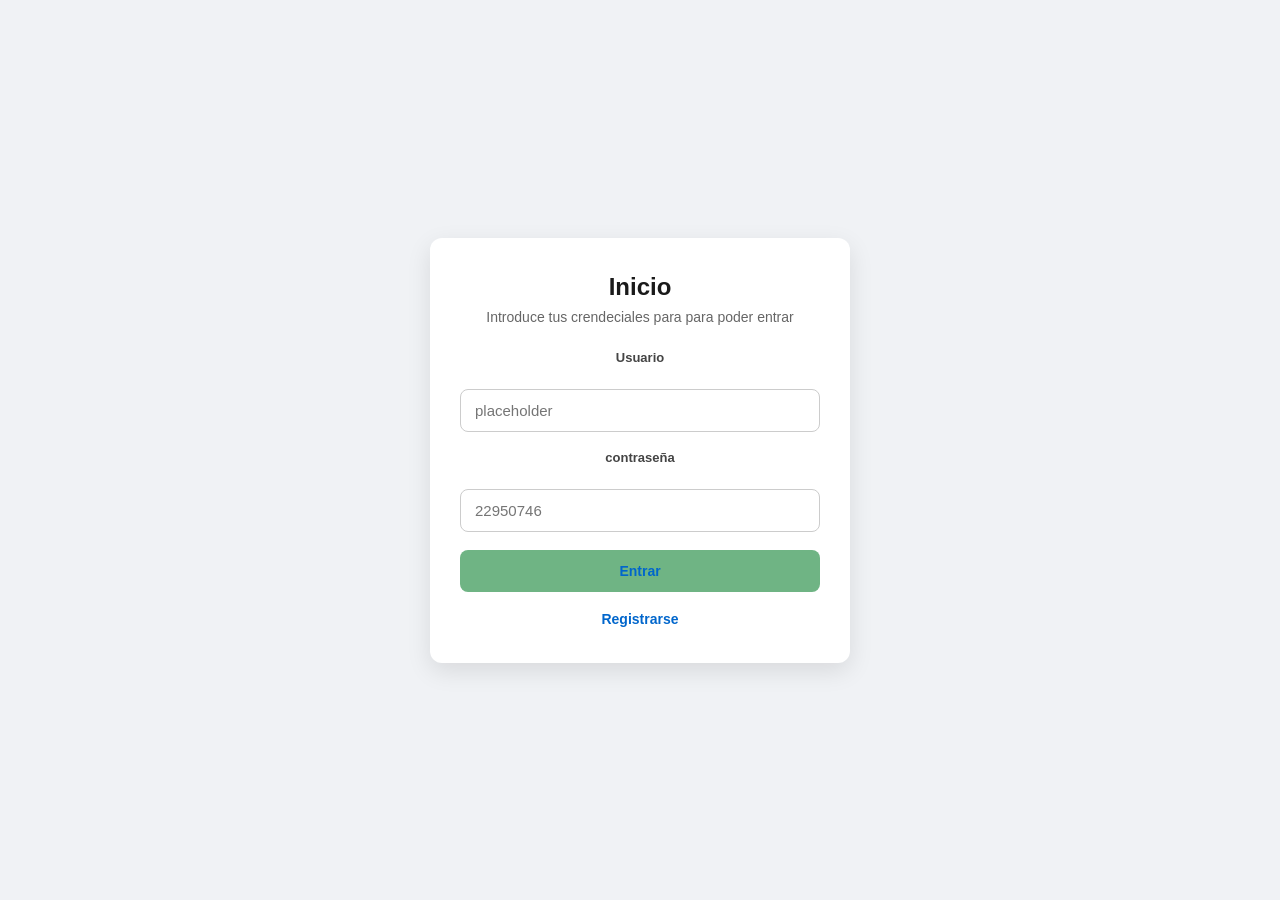
<file: Isaac/portal_incio.html>
<!DOCTYPE html>
<html lang="en">
<head>
    <meta charset="UTF-8">
    <meta name="viewport" content="width=device-width, initial-scale=1.0">
    <link rel="stylesheet" href="estilo.css">
    <title>Document</title>
</head>
<body>
    <main>
        <section>
            <h1>Inicio</h1>
            <p>Introduce tus crendeciales para para poder entrar</p>

            <form action="/login" method="POS"></form>
            <div>
                <label for="usuario">Usuario</label><br>
                <input 
                type="text"
                id="usuario"
                name="usuario"
                placeholder="placeholder"
                required
                autocomplete="username"
                >
            </div>

            <br>

            <div>
                <label for="contraseña">contraseña</label><br>
                <input 
                type="password"
                id="password"
                name="usuario"
                placeholder="22950746"
                required
                autocomplete="current-password"
                >
            </div>

            <br>

            <div>
                <button type="submit"><a href="portal.html">Entrar</a></button>
            </div>
            <br>
            <div>
                <a href="Registrarse.html">Registrarse</a>
            </div>
        </section>
    </main>
    <br>
    
            
        </div>
    </form>
</body>
</html>
</file>
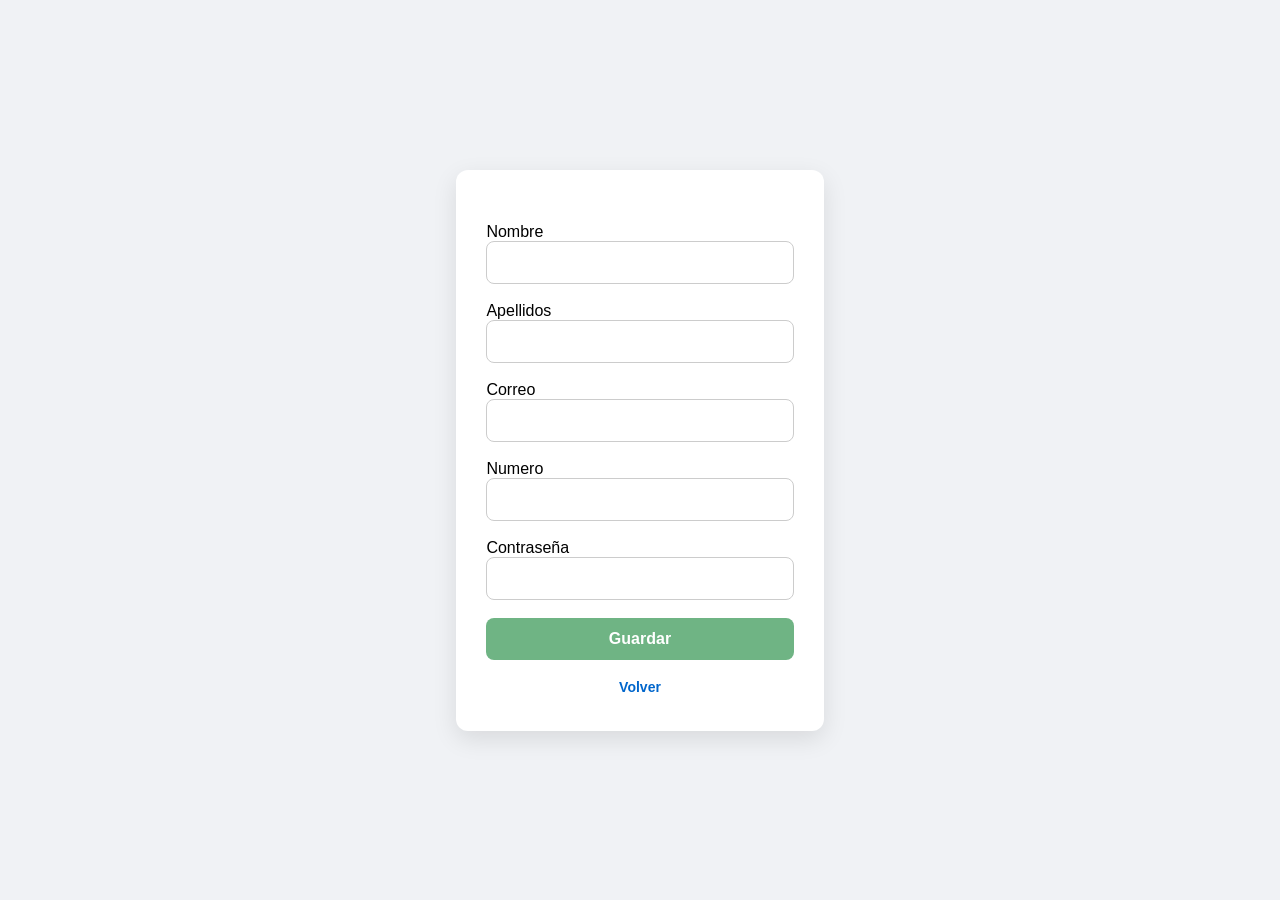
<file: Isaac/Registrarse.html>
<!DOCTYPE html>
<html lang="en">
<head>
    <meta charset="UTF-8">
    <meta name="viewport" content="width=device-width, initial-scale=1.0">
    <link rel="stylesheet" href="estilo.css">
    <title>Document</title>
</head>
<body>
    <form action="" method="post">
        <section>
            <div>
               <br> Nombre 
            <input type="text">
             <br>
            <br>Apellidos
            <input type="text"> 
             <br>
            <br> Correo 
            <input type="email" name="" id="">
            <br>
            <br>Numero
            <input type="number">
             <br>
            <br> Contraseña 
            <input type="password">
            <br>
            <br>
            </div>
            <div>
                <button type="submit">Guardar</button>
            </div>
            <br>
            <a href="portal_incio.html">Volver</a>
        </section>
    </form>
</body>
</html>
</file>
<file: Isaac/estilo.css>
/* 1. Reinicio global */
* {
    box-sizing: border-box;
    margin: 0;
    padding: 0;
    font-family: 'Segoe UI', Tahoma, Geneva, Verdana, sans-serif;
}

/* 2. Fondo y centrado de pantalla */
body {
    background-color: #f0f2f5;
    min-height: 100vh;
    display: flex;
    align-items: center;
    justify-content: center;
    padding: 20px;
}

/* 3. Tarjeta contenedora */
main {
    width: 100%;
    max-width: 420px;
}

section {
    background-color: #ffffff;
    padding: 35px 30px;
    border-radius: 12px;
    box-shadow: 0 8px 24px rgba(0, 0, 0, 0.1);
    text-align: center;
}

/* 4. Textos y Encabezados */
h1 {
    color: #1a1a1a;
    font-size: 24px;
    margin-bottom: 8px;
}

section > p {
    color: #666666;
    font-size: 14px;
    margin-bottom: 25px;
}

/* 5. Estilos de todos los campos de entrada */
form div {
    text-align: left;
}

label {
    display: block;
    font-size: 13px;
    font-weight: 600;
    color: #444444;
    margin-bottom: 6px;
}

/* Aplica el estilo a TODOS los tipos de input que usas */
input[type="text"],
input[type="password"],
input[type="email"],
input[type="tel"],
input[type="number"] {
    width: 100%;
    padding: 12px 14px;
    font-size: 15px;
    border: 1px solid #cccccc;
    border-radius: 8px;
    outline: none;
    transition: border-color 0.2s ease, box-shadow 0.2s ease;
}

/* Efecto de enfoque azul al hacer clic en cualquier input */
input:focus {
    border-color: #8198af;
    box-shadow: 0 0 0 3px rgba(0, 102, 204, 0.15);
}

/* 6. Botones de envío */
button[type="submit"] {
    width: 100%;
    padding: 12px;
    background-color: #6fb484;
    color: #ffffff;
    border: none;
    border-radius: 8px;
    font-size: 16px;
    font-weight: 600;
    cursor: pointer;
    transition: background-color 0.2s ease;
}

button[type="submit"]:hover {
    background-color: #0052a3;
}

/* 7. Separador y enlaces de navegación */
hr {
    border: none;
    border-top: 1px solid #eeeeee;
}

a {
    color: #0066cc;
    text-decoration: none;
    font-size: 14px;
    font-weight: 600;
}

a:hover {
    text-decoration: underline;
}
</file>
